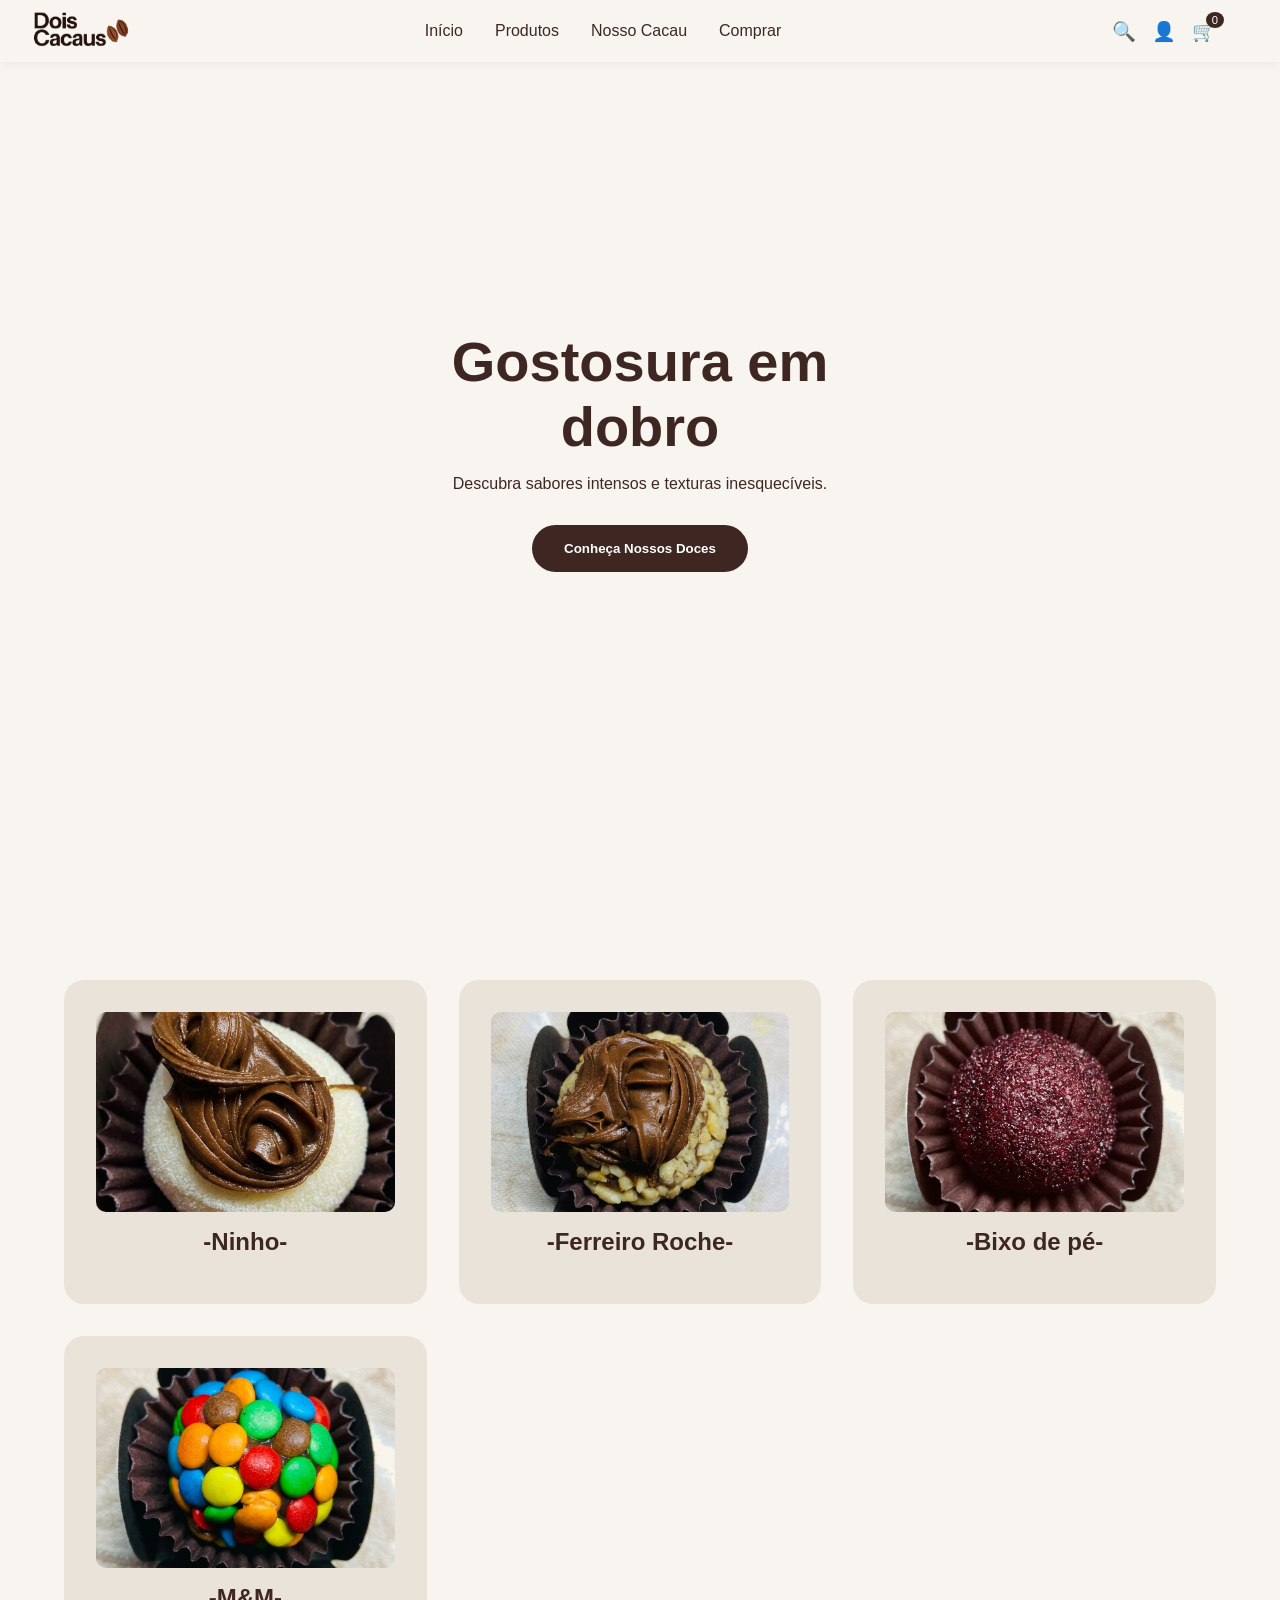
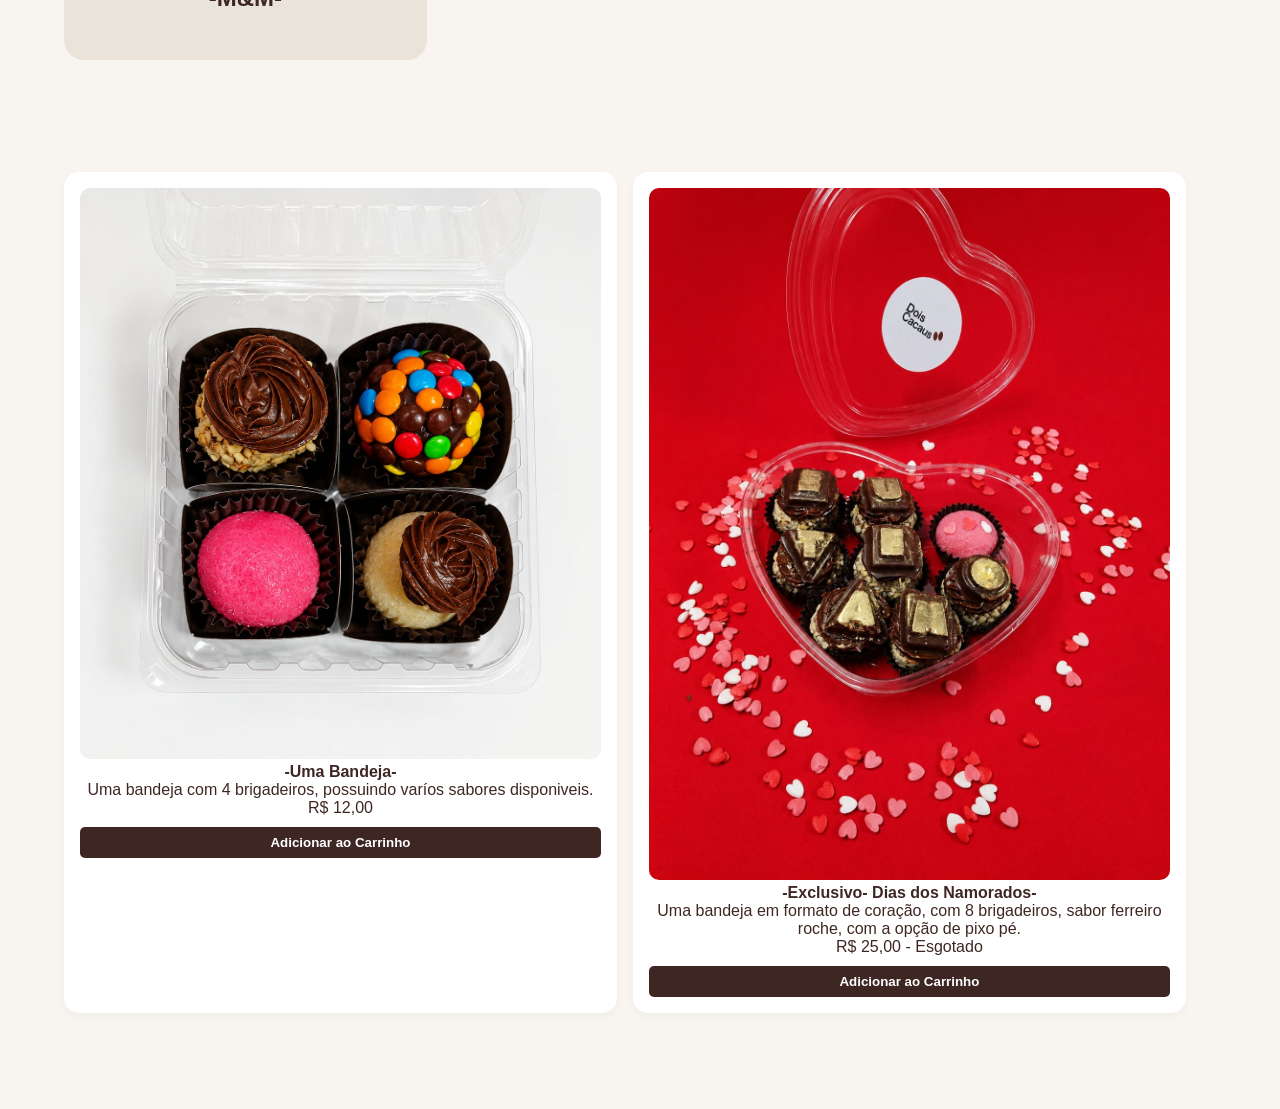
<file: index.html>
<!DOCTYPE html>
<html lang="pt-BR">
<head>
    <meta charset="UTF-8">
    <meta name="viewport" content="width=device-width, initial-scale=1.0">
    <title>Dois Cacaus | A Experiência Pura</title>
    <style>
        /* ================= VARIÁVEIS E RESET ================= */
        :root {
            --bg-color: #F8F5F0;
            --text-dark: #3E2723;
            --accent-brown: #5D4037;
            --card-bg: #EAE3D9;
            --transition: all 0.3s ease;
        }
        * { margin: 0; padding: 0; box-sizing: border-box; font-family: 'Segoe UI', Tahoma, Geneva, Verdana, sans-serif; }
        body { background-color: var(--bg-color); color: var(--text-dark); overflow-x: hidden; }
        a { text-decoration: none; color: inherit; }
        
        /* ================= NAVEGAÇÃO ================= */
        header.navbar {
            position: fixed; width: 100%; top: 0; left: 0; z-index: 1000;
            display: flex; justify-content: space-between; align-items: center;
            padding: 1rem 5%; background: rgba(248, 245, 240, 0.95);
            backdrop-filter: blur(10px); box-shadow: 0 2px 10px rgba(0,0,0,0.05);
        }
        .logo { font-size: 1.5rem; font-weight: bold; display: flex; align-items: center; gap: 5px; }
        .logo img {width: 100%; height: 30px; transform: scale(5.5);}
        .nav-links { display: flex; gap: 2rem; }
        .nav-links a { font-weight: 500; position: relative; }
        .nav-links a:hover { color: #8D6E63; }
        .nav-icons { display: flex; gap: 1rem; align-items: center; font-size: 1.2rem; }
        .cart-icon-container { position: relative; cursor: pointer; }
        .cart-badge {
            position: absolute; top: -8px; right: -8px; background: var(--text-dark);
            color: white; border-radius: 50%; padding: 2px 6px; font-size: 0.7rem;
        }

        @keyframes bump {
            0% { transform: scale(1); }
            50% { transform: scale(1.3) rotate(-10deg); }
            100% { transform: scale(1); }
        }
        .animating-cart { animation: bump 0.4s ease-out; }

        /* ================= HERO (TELA CHEIA) ================= */
        .hero {
            height: 100vh; display: flex; flex-direction: column;
            justify-content: center; align-items: center; text-align: center;
            background: linear-gradient(to bottom, rgba(248,245,240,0.2), var(--bg-color)), 
                        url('https://images.unsplash.com/photo-1549007994-cb92caebd54b?q=80&w=2000&auto=format&fit=crop') center/cover;
            transition: opacity 0.5s ease-out, transform 0.5s ease-out;
            position: relative; z-index: 1;
        }
        .hero-content {
            background: rgba(248, 245, 240, 0.85); padding: 3rem;
            border-radius: 15px; max-width: 600px;
        }
        .hero h1 { font-size: 3.5rem; margin-bottom: 1rem; color: var(--text-dark); }
        .btn {
            display: inline-block; padding: 1rem 2rem;
            background-color: var(--text-dark); color: #fff;
            border-radius: 30px; font-weight: bold; border: none; cursor: pointer;
            transition: var(--transition);
        }
        .btn:hover { background-color: var(--accent-brown); transform: translateY(-3px); }

        /* ================= SEÇÃO DE CATEGORIAS ================= */
        .categories {
            padding: 5rem 5%; display: grid;
            grid-template-columns: repeat(auto-fit, minmax(300px, 1fr));
            gap: 2rem; position: relative; z-index: 2;
            opacity: 0; transform: translateY(50px);
            transition: opacity 0.8s ease-out, transform 0.8s ease-out;
        }
        .categories.visible { opacity: 1; transform: translateY(0); }
        
        .category-card {
            background-color: var(--card-bg); border-radius: 20px;
            padding: 2rem; text-align: center; cursor: pointer;
            transition: var(--transition);
            display: flex; flex-direction: column; align-items: center;
        }
        .category-card:hover { transform: scale(1.03); box-shadow: 0 10px 20px rgba(0,0,0,0.1); }
        .category-card h3 { margin-bottom: 1rem; font-size: 1.5rem; }
        .img-placeholder { width: 100%; height: 200px; background: #D7CCC8; border-radius: 10px; margin-bottom: 1rem; object-fit: cover;}

        /* ================= SHOP THE LOOK ================= */
        .shop-section { padding: 2rem 5%; display: flex; gap: 4rem; flex-wrap: wrap; margin-bottom: 4rem;}
        .history { flex: 1; min-width: 300px; }
        .history h2 { font-size: 2rem; margin-bottom: 1rem; }
        .products-grid { flex: 2; display: flex; gap: 1rem; min-width: 300px; }
        .product-item {
            background: #fff; padding: 1rem; border-radius: 15px;
            text-align: center; width: 48%; box-shadow: 0 4px 10px rgba(0,0,0,0.03);
        }
        .add-to-cart-btn {
            margin-top: 10px; padding: 0.5rem 1rem; background: var(--text-dark);
            color: #fff; border: none; border-radius: 5px; cursor: pointer; width: 100%; font-weight: bold;
        }
        .add-to-cart-btn:hover { background: var(--accent-brown); }

        /* ================= SIDEBAR DO CARRINHO ================= */
        .cart-overlay {
            position: fixed; top: 0; left: 0; width: 100%; height: 100%;
            background: rgba(0,0,0,0.5); z-index: 1001;
            opacity: 0; visibility: hidden; transition: var(--transition);
        }
        .cart-overlay.active { opacity: 1; visibility: visible; }

        .cart-sidebar {
            position: fixed; top: 0; right: -100%; width: 400px; max-width: 100%; height: 100vh;
            background: var(--bg-color); z-index: 1002; box-shadow: -5px 0 15px rgba(0,0,0,0.1);
            transition: right 0.4s ease; display: flex; flex-direction: column;
        }
        .cart-sidebar.active { right: 0; }

        .cart-header {
            display: flex; justify-content: space-between; align-items: center;
            padding: 1.5rem; border-bottom: 1px solid #D7CCC8; background: #fff;
        }
        .cart-header h2 { font-size: 1.5rem; }
        .close-cart-btn {
            background: none; border: none; font-size: 1.5rem; cursor: pointer; color: var(--text-dark);
        }

        .cart-items-container {
            flex: 1; overflow-y: auto; padding: 1.5rem;
        }
        
        .cart-item {
            display: flex; align-items: center; justify-content: space-between;
            background: white; padding: 1rem; border-radius: 10px;
            margin-bottom: 1rem; box-shadow: 0 2px 5px rgba(0,0,0,0.05);
            transition: transform 0.3s ease, opacity 0.3s ease;
        }
        .cart-item.removing { transform: scale(0.9); opacity: 0; }

        .item-details { display: flex; align-items: center; gap: 1rem; flex: 1; }
        .item-details img { width: 60px; height: 60px; object-fit: cover; border-radius: 8px; }
        .item-info h3 { font-size: 1rem; margin-bottom: 0.2rem; }
        .item-info p { color: #777; font-size: 0.8rem; }

        .cart-item-actions { display: flex; flex-direction: column; align-items: flex-end; gap: 0.5rem; }
        .quantity-control { display: flex; align-items: center; gap: 5px; }
        .quantity-control button {
            width: 25px; height: 25px; border-radius: 50%; border: none;
            background: var(--card-bg); color: var(--text-dark); font-weight: bold; cursor: pointer;
        }
        .quantity-control button:hover { background: var(--text-dark); color: white; }
        .quantity-display { font-size: 0.9rem; font-weight: bold; min-width: 20px; text-align: center; }
        .pulse-animation { transform: scale(1.3); color: var(--accent-brown); transition: transform 0.1s; }

        .item-price { font-size: 1rem; font-weight: bold; }
        .remove-btn { background: none; border: none; color: #cc0000; cursor: pointer; font-size: 1rem; }

        .empty-cart-message { text-align: center; padding: 3rem 0; display: none; color: #777; }

        .cart-footer {
            padding: 1.5rem; background: var(--card-bg); border-top: 1px solid #D7CCC8;
        }
        .summary-row { display: flex; justify-content: space-between; margin-bottom: 0.5rem; font-size: 1rem; }
        .summary-row.total { font-size: 1.2rem; font-weight: bold; border-top: 1px solid #C4B9AC; padding-top: 0.5rem; margin-top: 0.5rem; }
        
        .checkout-btn {
            width: 100%; padding: 1rem; background: var(--text-dark); color: white;
            border: none; border-radius: 10px; font-size: 1.1rem; font-weight: bold;
            cursor: pointer; transition: var(--transition); margin-top: 1rem;
        }
        .checkout-btn:hover { background: var(--accent-brown); transform: translateY(-2px); }

        /* ================= RESPONSIVO ================= */
        @media (max-width: 768px) {
            .nav-links { display: none; }
            .hero h1 { font-size: 2.5rem; }
            .hero-content { padding: 1.5rem; width: 90%; }
            .products-grid { flex-direction: column; }
            .product-item { width: 100%; }
        }
    </style>
</head>
<body>
    
    <header class="navbar">
        <div class="logo"><img src="Site - Dois Cacaus/imagem/logo.png" alt="Logo"></div>
        <nav class="nav-links">
            <a href="#">Início</a>
            <a href="#">Produtos</a>
            <a href="#">Nosso Cacau</a>
            <a href="Site - Dois Cacaus/html/encomendar.html">Comprar</a>
        </nav>
        <div class="nav-icons">
            <span>🔍</span>
            <span>👤</span>
            <div class="cart-icon-container" id="cart-icon" onclick="toggleCart()">
                🛒<span class="cart-badge" id="cart-count">0</span>
            </div>
        </div>
    </header>

    <section class="hero" id="hero-section">
        <div class="hero-content">
            <h1>Gostosura em dobro</h1>
            <p style="margin-bottom: 2rem;">Descubra sabores intensos e texturas inesquecíveis.</p>
            <button class="btn" onclick="document.getElementById('categories').scrollIntoView({behavior: 'smooth'})">
                Conheça Nossos Doces
            </button>
        </div>
    </section>

    <section class="categories" id="categories">

        <a href="Site - Dois Cacaus/html/comprar.html"><div class="category-card">
            <img src="Site - Dois Cacaus/imagem/brigadeiros/Ninho.png" class="img-placeholder" alt="Brigadeiros">
            <h3>-Ninho-</h3>
        </div></a>

        <a href="Site - Dois Cacaus/html/comprarFer.html"><div class="category-card">
            <img src="Site - Dois Cacaus/imagem/brigadeiros/Ferreiro roche.png" class="img-placeholder" alt="Brigadeiros">
            <h3>-Ferreiro Roche-</h3>
        </div></a>

        <a href="Site - Dois Cacaus/html/comprarbixope.html"><div class="category-card">
            <img src="Site - Dois Cacaus/imagem/brigadeiros/bixo de pe.png" class="img-placeholder" alt="Brigadeiros">
            <h3>-Bixo de pé-</h3>
        </div></a>

        <a href="Site - Dois Cacaus/html/comprarmm.html"><div class="category-card">
            <img src="Site - Dois Cacaus/imagem/brigadeiros/M&M2.png" class="img-placeholder" alt="Brigadeiros">
            <h3>-M&M-</h3>
        </div></a>
    </section>

    <section class="shop-section">
        <div class="products-grid">
            <div class="product-item">
                <img src="Site - Dois Cacaus/imagem/brigadeiros/uma bandeja.png" style="width:100%; border-radius:10px;" alt="Combo 1">
                <h4>-Uma Bandeja-</h4><p>Uma bandeja com 4 brigadeiros, possuindo varíos sabores disponiveis.</p>
                <p>R$ 12,00</p>
                <button class="add-to-cart-btn" onclick="adicionarAoCarrinho(1, 'Combo - 4 Brigadeiros', 12.00, 'Site - Dois Cacaus/imagem/brigadeiros/uma bandeja.png')">Adicionar ao Carrinho</button>
            </div>
            <div class="product-item">
                <img src="Site - Dois Cacaus/imagem/brigadeiros/dias dos namorados.png" style="width:100%; border-radius:10px;" alt="Combo 2">
                <h4>-Exclusivo- Dias dos Namorados-</h4><p>Uma bandeja em formato de coração, com 8 brigadeiros, sabor ferreiro roche, com a opção de pixo pé.</p>
                <p>R$ 25,00 - Esgotado</p>
                <button class="add-to-cart-btn" onclick="adicionarAoCarrinho(2, 'Especial- Dias de Namorados', 25.00, 'Site - Dois Cacaus/imagem/brigadeiros/dias dos namorados.png')">Adicionar ao Carrinho</button>
            </div>
        </div>
    </section>

    <div class="cart-overlay" id="cart-overlay" onclick="toggleCart()"></div>
    <aside class="cart-sidebar" id="cart-sidebar">
        <div class="cart-header">
            <h2>Seu Carrinho</h2>
            <button class="close-cart-btn" onclick="toggleCart()">✕</button>
        </div>
        
        <div class="cart-items-container" id="cart-items-list">
            
            </div>
        
        <div id="empty-message" class="empty-cart-message">
            <p>Seu carrinho está vazio 🍫</p>
        </div>

        <div class="cart-footer" id="cart-footer">
            <div class="summary-row">
                <span>Subtotal</span>
                <span id="subtotal-display">R$ 0,00</span>
            </div>
            <div class="summary-row total">
                <span>Total</span>
                <span id="total-display">R$ 0,00</span>
            </div>
            <button class="checkout-btn"><a href="Site - Dois Cacaus/html/encomendar.html">Finalizar Compra</a></button>
        </div>
    </aside>

    <script>
        // ================= 1. ANIMAÇÃO DE ROLAGEM =================
        window.addEventListener('scroll', () => {
            const scrollPos = window.scrollY;
            const hero = document.getElementById('hero-section');
            const categories = document.getElementById('categories');
            
            hero.style.opacity = 1 - (scrollPos / 500);
            hero.style.transform = `translateY(${scrollPos * 0.5}px)`;

            const categoryPosition = categories.getBoundingClientRect().top;
            const screenPosition = window.innerHeight / 1.3;
            
            if (categoryPosition < screenPosition) {
                categories.classList.add('visible');
            }
        });

        // ================= 2. LÓGICA DO CARRINHO =================
        let cart = JSON.parse(localStorage.getItem('cart')) || [];
        
        const cartOverlay = document.getElementById('cart-overlay');
        const cartSidebar = document.getElementById('cart-sidebar');
        const itemsListContainer = document.getElementById('cart-items-list');
        const emptyMessage = document.getElementById('empty-message');
        const cartFooter = document.getElementById('cart-footer');
        const cartBadge = document.getElementById('cart-count');
        const cartIcon = document.getElementById('cart-icon');

        // Formata moeda
        function formatCurrency(value) {
            return value.toLocaleString('pt-BR', { style: 'currency', currency: 'BRL' });
        }

        // Abre/Fecha Carrinho
        function toggleCart() {
            cartSidebar.classList.toggle('active');
            cartOverlay.classList.toggle('active');
        }

        // Renderiza itens e atualiza valores
        function renderCart() {
            // Atualiza a badge de contagem
            const totalItems = cart.reduce((acc, item) => acc + item.quantity, 0);
            cartBadge.innerText = totalItems;

            if (cart.length === 0) {
                itemsListContainer.innerHTML = '';
                emptyMessage.style.display = 'block';
                cartFooter.style.display = 'none';
                return;
            }

            emptyMessage.style.display = 'none';
            cartFooter.style.display = 'block';
            itemsListContainer.innerHTML = '';

            let subtotal = 0;

            cart.forEach((item, index) => {
                const itemTotal = item.price * item.quantity;
                subtotal += itemTotal;

                const itemHTML = `
                    <div class="cart-item" id="item-${index}">
                        <div class="item-details">
                            <img src="${item.image}" alt="${item.name}">
                            <div class="item-info">
                                <h3>${item.name}</h3>
                                <p>${formatCurrency(item.price)}</p>
                            </div>
                        </div>
                        <div class="cart-item-actions">
                            <button class="remove-btn" onclick="removeItem(${index})">🗑️</button>
                            <div class="quantity-control">
                                <button onclick="changeQuantity(${index}, -1)">-</button>
                                <span class="quantity-display" id="qty-text-${index}">${item.quantity}</span>
                                <button onclick="changeQuantity(${index}, 1)">+</button>
                            </div>
                            <div class="item-price">${formatCurrency(itemTotal)}</div>
                        </div>
                    </div>
                `;
                itemsListContainer.insertAdjacentHTML('beforeend', itemHTML);
            });

            document.getElementById('subtotal-display').innerText = formatCurrency(subtotal);
            document.getElementById('total-display').innerText = formatCurrency(subtotal);
        }

        // Adiciona um novo item ao carrinho
        window.adicionarAoCarrinho = function(id, nome, preco, imagem) {
            let itemExistente = cart.find(item => item.id === id);
            
            if (itemExistente) {
                itemExistente.quantity += 1;
            } else {
                cart.push({ id: id, name: nome, price: preco, quantity: 1, image: imagem });
            }
            
            localStorage.setItem('cart', JSON.stringify(cart));
            renderCart();
            
            // Efeito de "pulo" no ícone do carrinho
            cartIcon.classList.remove('animating-cart');
            void cartIcon.offsetWidth; 
            cartIcon.classList.add('animating-cart');

            // Abre o carrinho automaticamente para o usuário ver (Opcional, pode remover se preferir)
            if(!cartSidebar.classList.contains('active')) {
                toggleCart();
            }
        };

        // Altera a quantidade (+ e -)
        window.changeQuantity = function(index, change) {
            if (cart[index].quantity + change > 0) {
                cart[index].quantity += change;
                localStorage.setItem('cart', JSON.stringify(cart));
                
                renderCart();
                
                // Animação do número
                const qtyText = document.getElementById(`qty-text-${index}`);
                if (qtyText) {
                    qtyText.classList.add('pulse-animation');
                    setTimeout(() => qtyText.classList.remove('pulse-animation'), 150);
                }
            }
        };

        // Remove do carrinho
        window.removeItem = function(index) {
            const itemElement = document.getElementById(`item-${index}`);
            itemElement.classList.add('removing');
            
            setTimeout(() => {
                cart.splice(index, 1);
                localStorage.setItem('cart', JSON.stringify(cart));
                renderCart();
            }, 300);
        };

        // Renderiza no carregamento da página
        renderCart();
    </script>
</body>
</html>
</file>
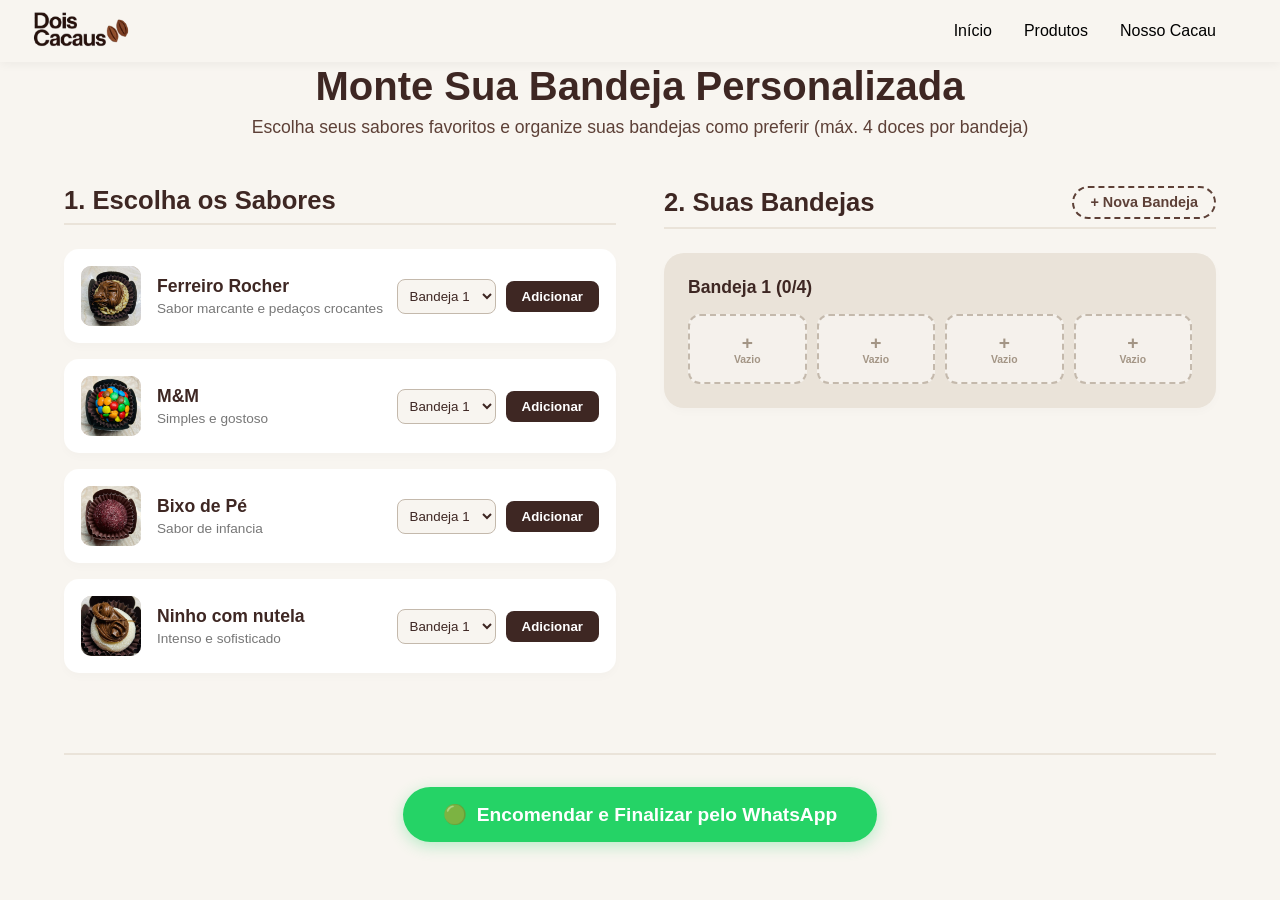
<file: Site - Dois Cacaus/html/encomendar.html>
<!DOCTYPE html>
<html lang="pt-BR">
<head>
    <meta charset="UTF-8">
    <meta name="viewport" content="width=device-width, initial-scale=1.0">
    <title>Monte sua Bandeja | Dois Cacaus</title>
    <style>
        /* ================= VARIÁVEIS E RESET ================= */
        :root {
            --bg-color: #F8F5F0;
            --text-dark: #3E2723;
            --accent-brown: #5D4037;
            --card-bg: #EAE3D9;
            --white: #ffffff;
            --transition: all 0.3s ease;
        }
        * { margin: 0; padding: 0; box-sizing: border-box; font-family: 'Segoe UI', Tahoma, Geneva, Verdana, sans-serif; }
        body { background-color: var(--bg-color); color: var(--text-dark); padding: 4rem 5% 2rem 5%; min-height: 100vh; }

        header { text-align: center; margin-bottom: 3rem; }
        header h1 { font-size: 2.5rem; margin-bottom: 0.5rem; }
        header p { color: var(--accent-brown); font-size: 1.1rem; }

        header.navbar {
            position: fixed; width: 100%; top: 0; left: 0; z-index: 1000;
            display: flex; justify-content: space-between; align-items: center;
            padding: 1rem 5%; background: rgba(248, 245, 240, 0.95);
            backdrop-filter: blur(10px); box-shadow: 0 2px 10px rgba(0,0,0,0.05);
        }
        .logo { font-size: 1.5rem; font-weight: bold; display: flex; align-items: center; gap: 5px; }
        .logo img {width: 100%; height: 30px; transform: scale(5.5);}
        .nav-links { display: flex; gap: 2rem; }
        .nav-links a { font-weight: 500; position: relative; text-decoration: none; color: black; }
        .nav-links a:hover { color: #8D6E63; }
        .nav-icons { display: flex; gap: 1rem; align-items: center; font-size: 1.2rem; }
        .cart-icon-container { position: relative; cursor: pointer; }
        .cart-badge {
            position: absolute; top: -8px; right: -8px; background: var(--text-dark);
            color: white; border-radius: 50%; padding: 2px 6px; font-size: 0.7rem;
        }
        

        .container {
            max-width: 1200px;
            margin: 0 auto;
            display: grid;
            grid-template-columns: 1fr 1fr;
            gap: 3rem;
        }

        /* ================= SEÇÃO DE SABORES ================= */
        .flavors-section h2 { margin-bottom: 1.5rem; font-size: 1.6rem; border-bottom: 2px solid var(--card-bg); padding-bottom: 0.5rem; }
        .flavors-grid { display: flex; flex-direction: column; gap: 1rem; }
        
        .flavor-card {
            background: var(--white);
            border-radius: 15px;
            padding: 1rem;
            display: flex;
            align-items: center;
            justify-content: space-between;
            box-shadow: 0 4px 10px rgba(0,0,0,0.02);
            transition: var(--transition);
            border: 1px solid transparent;
        }
        .flavor-card:hover { transform: translateY(-2px); box-shadow: 0 6px 15px rgba(0,0,0,0.05); border-color: var(--card-bg); }
        
        .flavor-info { display: flex; align-items: center; gap: 1rem; }
        .flavor-img { width: 60px; height: 60px; object-fit: cover; border-radius: 10px; background: #D7CCC8; }
        .flavor-text h3 { font-size: 1.1rem; margin-bottom: 0.2rem; }
        .flavor-text p { font-size: 0.85rem; color: #777; }

        .flavor-actions { display: flex; align-items: center; gap: 10px; }
        .tray-select {
            padding: 0.5rem;
            border-radius: 8px;
            border: 1px solid #C4B9AC;
            background: var(--bg-color);
            color: var(--text-dark);
            font-weight: 500;
            outline: none;
        }
        .add-btn {
            background: var(--text-dark);
            color: var(--white);
            border: none;
            padding: 0.5rem 1rem;
            border-radius: 8px;
            cursor: pointer;
            font-weight: bold;
            transition: var(--transition);
        }
        .add-btn:hover { background: var(--accent-brown); }

        /* ================= SEÇÃO DAS BANDEJAS ================= */
        .trays-section h2 { display: flex; justify-content: space-between; align-items: center; margin-bottom: 1.5rem; font-size: 1.6rem; border-bottom: 2px solid var(--card-bg); padding-bottom: 0.5rem; }
        
        .add-tray-btn {
            background: transparent;
            color: var(--accent-brown);
            border: 2px dashed var(--accent-brown);
            padding: 0.4rem 1rem;
            border-radius: 20px;
            cursor: pointer;
            font-weight: bold;
            font-size: 0.9rem;
            transition: var(--transition);
        }
        .add-tray-btn:hover { background: var(--accent-brown); color: var(--white); }

        .trays-list { display: flex; flex-direction: column; gap: 1.5rem; }
        
        .tray-box {
            background: var(--card-bg);
            border-radius: 20px;
            padding: 1.5rem;
            position: relative;
            box-shadow: 0 4px 10px rgba(0,0,0,0.02);
        }
        .tray-box-header {
            display: flex; justify-content: space-between; align-items: center;
            margin-bottom: 1rem; font-weight: bold; font-size: 1.1rem;
        }
        .remove-tray-link { color: #cc0000; font-size: 0.85rem; cursor: pointer; text-decoration: underline; }
        
        /* Slots visuais de bombons/doces */
        .slots-grid {
            display: grid;
            grid-template-columns: repeat(4, 1fr);
            gap: 10px;
        }
        .slot {
            height: 70px;
            background: rgba(255, 255, 255, 0.5);
            border: 2px dashed #C4B9AC;
            border-radius: 12px;
            display: flex;
            flex-direction: column;
            align-items: center;
            justify-content: center;
            text-align: center;
            font-size: 0.75rem;
            font-weight: 600;
            padding: 4px;
            position: relative;
            transition: var(--transition);
        }
        .slot.filled {
            background: var(--white);
            border: 1px solid #C4B9AC;
            box-shadow: 0 2px 5px rgba(0,0,0,0.05);
        }
        .remove-item-btn {
            position: absolute; top: -5px; right: -5px;
            background: #cc0000; color: white; border: none;
            width: 18px; height: 18px; border-radius: 50%;
            font-size: 10px; cursor: pointer; font-weight: bold;
            display: flex; align-items: center; justify-content: center;
        }

        /* ================= FOOTER / FINALIZAÇÃO ================= */
        .footer-actions {
            grid-column: 1 / -1;
            text-align: center;
            margin-top: 2rem;
            padding-top: 2rem;
            border-top: 2px solid var(--card-bg);
        }
        .whatsapp-btn {
            background-color: #25D366;
            color: var(--white);
            border: none;
            padding: 1rem 2.5rem;
            border-radius: 30px;
            font-size: 1.2rem;
            font-weight: bold;
            cursor: pointer;
            box-shadow: 0 4px 15px rgba(37, 211, 102, 0.3);
            transition: var(--transition);
            display: inline-flex; align-items: center; gap: 10px;
        }
        .whatsapp-btn:hover { background-color: #128C7E; transform: translateY(-3px); box-shadow: 0 6px 20px rgba(37, 211, 102, 0.5); }

        /* Responsividade */
        @media (max-width: 850px) {
            .container { grid-template-columns: 1fr; }
        }
    </style>
</head>
<body>
    <header class="navbar">
        <div class="logo"><img src="../imagem/logo.png" alt="Logo"></div>
        <nav class="nav-links">
            <a href="../../index.html">Início</a>
            <a href="#">Produtos</a>
            <a href="../../index.html">Nosso Cacau</a>
        </nav>
    </header>
    <header>
        <h1>Monte Sua Bandeja Personalizada</h1>
        <p>Escolha seus sabores favoritos e organize suas bandejas como preferir (máx. 4 doces por bandeja)</p>
    </header>

    <main class="container">
        <section class="flavors-section">
            <h2>1. Escolha os Sabores</h2>
            <div class="flavors-grid" id="flavors-list">
                </div>
        </section>

        <section class="trays-section">
            <h2>
                2. Suas Bandejas 
                <button class="add-tray-btn" onclick="addTray()">+ Nova Bandeja</button>
            </h2>
            <div class="trays-list" id="trays-display">
                </div>
        </section>

        <div class="footer-actions">
            <button class="whatsapp-btn" onclick="sendWhatsAppOrder()">
                <span>🟢</span> Encomendar e Finalizar pelo WhatsApp
            </button>
        </div>
    </main>

    <script>
        // ================= CONFIGURAÇÃO DE DADOS =================
        const flavorOptions = [
            { id: 'f1', name: 'Ferreiro Rocher', desc: 'Sabor marcante e pedaços crocantes', img: '../imagem/brigadeiros/Ferreiro roche.png' },
            { id: 'f2', name: 'M&M', desc: 'Simples e gostoso', img: '../imagem/brigadeiros/M&M2.png' },
            { id: 'f3', name: 'Bixo de Pé', desc: 'Sabor de infancia', img: '../imagem/brigadeiros/bixo de pe.png' },
            { id: 'f4', name: 'Ninho com nutela', desc: 'Intenso e sofisticado', img: '../imagem/brigadeiros/Ninho.png' }
        ];

        // Estado inicial do app: começa com 1 bandeja vazia
        let trays = [
            { id: 1, items: [] }
        ];
        let trayCounter = 1;

        // ================= INICIALIZAÇÃO / RENDERERS =================

        // Renderiza os 5 sabores fixos na tela
        function renderFlavors() {
            const flavorsContainer = document.getElementById('flavors-list');
            flavorsContainer.innerHTML = '';

            flavorOptions.forEach(flavor => {
                // Cria as opções do select de bandejas baseado no estado atual de 'trays'
                let selectOptions = trays.map(t => `<option value="${t.id}">Bandeja ${t.id}</option>`).join('');

                const cardHTML = `
                    <div class="flavor-card">
                        <div class="flavor-info">
                            <img src="${flavor.img}" class="flavor-img" alt="${flavor.name}">
                            <div class="flavor-text">
                                <h3>${flavor.name}</h3>
                                <p>${flavor.desc}</p>
                            </div>
                        </div>
                        <div class="flavor-actions">
                            <select class="tray-select" id="select-for-${flavor.id}">
                                ${selectOptions}
                            </select>
                            <button class="add-btn" onclick="addItemToTray('${flavor.id}')">Adicionar</button>
                        </div>
                    </div>
                `;
                flavorsContainer.insertAdjacentHTML('beforeend', cardHTML);
            });
        }

        // Renderiza visualmente as bandejas e seus respectivos slots (máx 4 por bandeja)
        function renderTrays() {
            const traysContainer = document.getElementById('trays-display');
            traysContainer.innerHTML = '';

            trays.forEach((tray, trayIndex) => {
                let slotsHTML = '';
                
                // Criar sempre 4 slots fixos por bandeja
                for (let i = 0; i < 4; i++) {
                    if (tray.items[i]) {
                        // Slot Preenchido
                        slotsHTML += `
                            <div class="slot filled">
                                <button class="remove-item-btn" onclick="removeItemFromTray(${tray.id}, ${i})">✕</button>
                                <span>${tray.items[i]}</span>
                            </div>
                        `;
                    } else {
                        // Slot Vazio
                        slotsHTML += `
                            <div class="slot">
                                <span style="color:#A39585; font-size: 1.2rem;">+</span>
                                <span style="color:#A39585; font-size: 0.65rem;">Vazio</span>
                            </div>
                        `;
                    }
                }

                // Opção de remover bandeja caso exista mais de uma
                let removeTrayHTML = trays.length > 1 ? `<span class="remove-tray-link" onclick="removeTray(${tray.id})">Remover Bandeja</span>` : '';

                const trayHTML = `
                    <div class="tray-box">
                        <div class="tray-box-header">
                            <span>Bandeja ${tray.id} (${tray.items.length}/4)</span>
                            ${removeTrayHTML}
                        </div>
                        <div class="slots-grid">
                            ${slotsHTML}
                        </div>
                    </div>
                `;
                traysContainer.insertAdjacentHTML('beforeend', trayHTML);
            });
        }

        // Atualiza a interface completa
        function updateUI() {
            renderTrays();
            renderFlavors(); // Re-renderiza sabores para atualizar as opções de dropdown
        }

        // ================= LÓGICA DE AÇÕES =================

        // Adiciona uma nova bandeja vazia (Aumenta o limite total em +4 slots)
        function addTray() {
            trayCounter++;
            trays.push({ id: trayCounter, items: [] });
            updateUI();
        }

        // Remove uma bandeja específica
        function removeTray(trayId) {
            trays = trays.filter(t => t.id !== trayId);
            updateUI();
        }

        // Adiciona o sabor clicado na bandeja selecionada no respectivo dropdown
        function addItemToTray(flavorId) {
            const selectElement = document.getElementById(`select-for-${flavorId}`);
            const selectedTrayId = parseInt(selectElement.value);
            const flavor = flavorOptions.find(f => f.id === flavorId);

            // Encontra a bandeja correta no array
            const targetTray = trays.find(t => t.id === selectedTrayId);

            if (targetTray) {
                // Validação do limite estrito de 4 itens por bandeja
                if (targetTray.items.length >= 4) {
                    alert(`A Bandeja ${selectedTrayId} já está cheia! Adicione outra bandeja ou remova um item.`);
                    return;
                }
                
                // Adiciona o nome do sabor à lista de itens daquela bandeja
                targetTray.items.push(flavor.name);
                updateUI();
            }
        }

        // Remove um item específico de uma bandeja clicando no "X" do slot
        function removeItemFromTray(trayId, itemIndex) {
            const targetTray = trays.find(t => t.id === trayId);
            if (targetTray) {
                targetTray.items.splice(itemIndex, 1);
                updateUI();
            }
        }

        // ================= INTEGRAÇÃO WHATSAPP =================
        function sendWhatsAppOrder() {
            // Verificar se há pelo menos um item adicionado em qualquer bandeja
            const totalItems = trays.reduce((acc, t) => acc + t.items.length, 0);
            if (totalItems === 0) {
                alert("Seu carrinho está vazio! Adicione pelo menos um sabor em alguma bandeja.");
                return;
            }

            // Número fictício do WhatsApp da loja (Substitua pelo seu número DDD + Número completo)
            const phoneNumber = "554591028227"; 
            
            // Montagem do texto personalizado
            let message = "🍫 *Olá, Dois Cacaus! Gostaria de fazer uma encomenda personalizada:*\n\n";
            
            trays.forEach(tray => {
                if(tray.items.length > 0) {
                    message += `📦 *Bandeja ${tray.id}:*\n`;
                    
                    // Agrupa itens repetidos na mesma bandeja para melhor leitura
                    const counts = {};
                    tray.items.forEach(item => { counts[item] = (counts[item] || 0) + 1; });
                    
                    for (const [flavorName, quantity] of Object.entries(counts)) {
                        message += `  • ${quantity}x ${flavorName}\n`;
                    }
                    message += `\n`;
                }
            });

            message += `_Pedido montado dinamicamente pelo site._`;

            // Codifica o texto para formato URL e redireciona
            const encodedMessage = encodeURIComponent(message);
            const whatsappUrl = `https://wa.me/${phoneNumber}?text=${encodedMessage}`;
            
            window.open(whatsappUrl, '_blank');
        }

        // Execução inicial ao carregar a página
        updateUI();
    </script>
</body>
</html>
</file>
